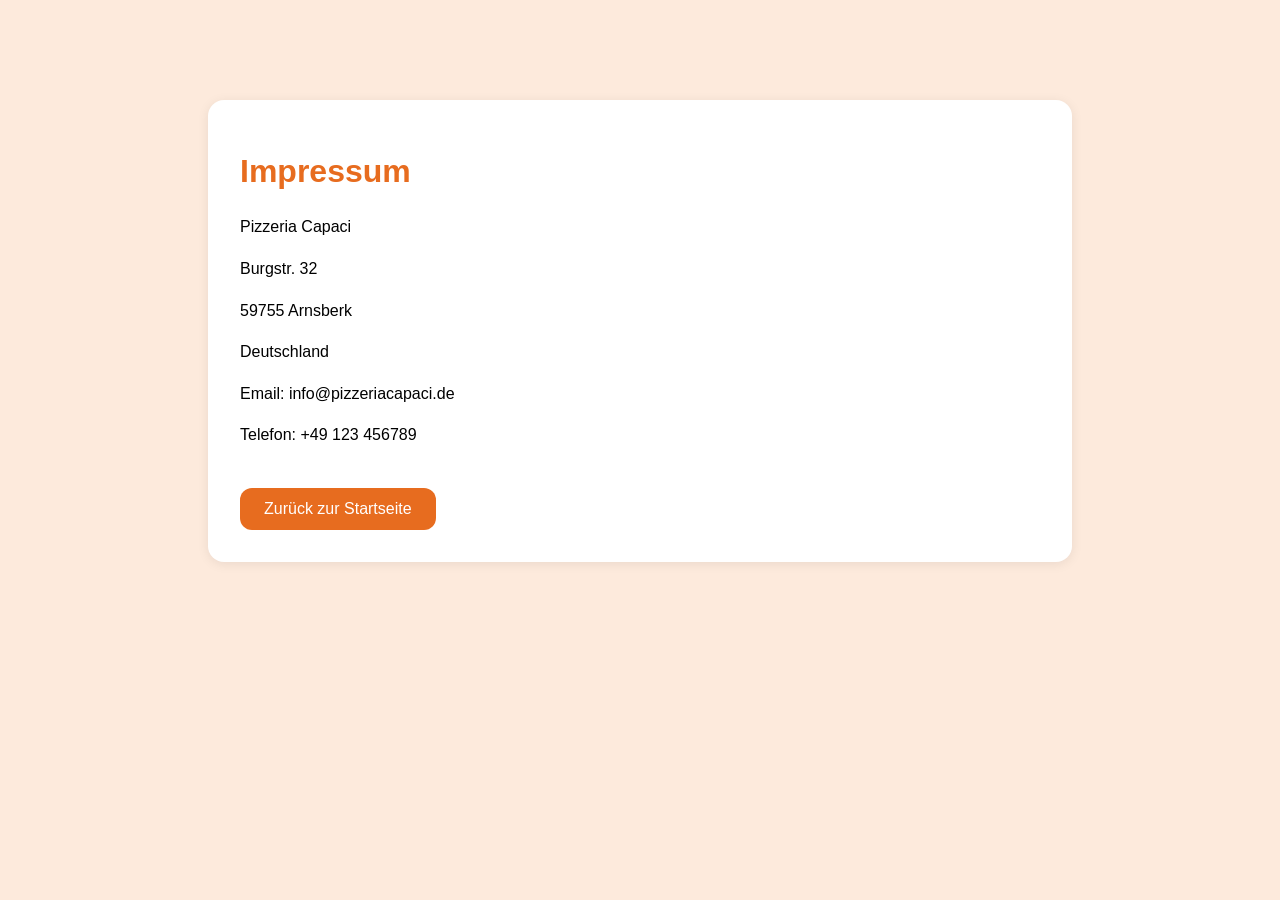
<file: impressum.html>
<!doctype html>
<html lang="de">
  <head>
    <meta charset="UTF-8" />
    <meta name="viewport" content="width=device-width, initial-scale=1.0" />
    <title>Impressum</title>
    <link
      rel="shortcut icon"
      href="assets/img/pizzakoch.png"
      type="image/x-icon"
    />
  </head>
  <style>
    body {
      margin: 0;
      background-color: #fdeadc;
      font-family: Arial, sans-serif;
    }

    .impressum-container {
      max-width: 800px;
      margin: 100px auto;
      padding: 32px;
      background-color: white;
      border-radius: 16px;
      box-shadow: 0 2px 12px rgba(0, 0, 0, 0.08);
    }

    h1 {
      color: #e76c1f;
      margin-bottom: 24px;
    }

    h2 {
      margin-top: 24px;
      margin-bottom: 12px;
    }

    p {
      line-height: 1.6;
    }

    .back-btn {
      display: inline-block;
      margin-top: 24px;
      padding: 12px 24px;
      background-color: #e76c1f;
      color: white;
      text-decoration: none;
      border-radius: 12px;
    }

    .back-btn:hover {
      opacity: 0.9;
    }
  </style>
  <div class="impressum-container">
    <h1>Impressum</h1>

    <p>Pizzeria Capaci</p>
    <p>Burgstr. 32</p>
    <p>59755 Arnsberk</p>
    <p>Deutschland</p>

    <p>Email: info@pizzeriacapaci.de</p>
    <p>Telefon: +49 123 456789</p>

    <a href="index.html" class="back-btn">Zurück zur Startseite</a>
  </div>
</html>
</file>
